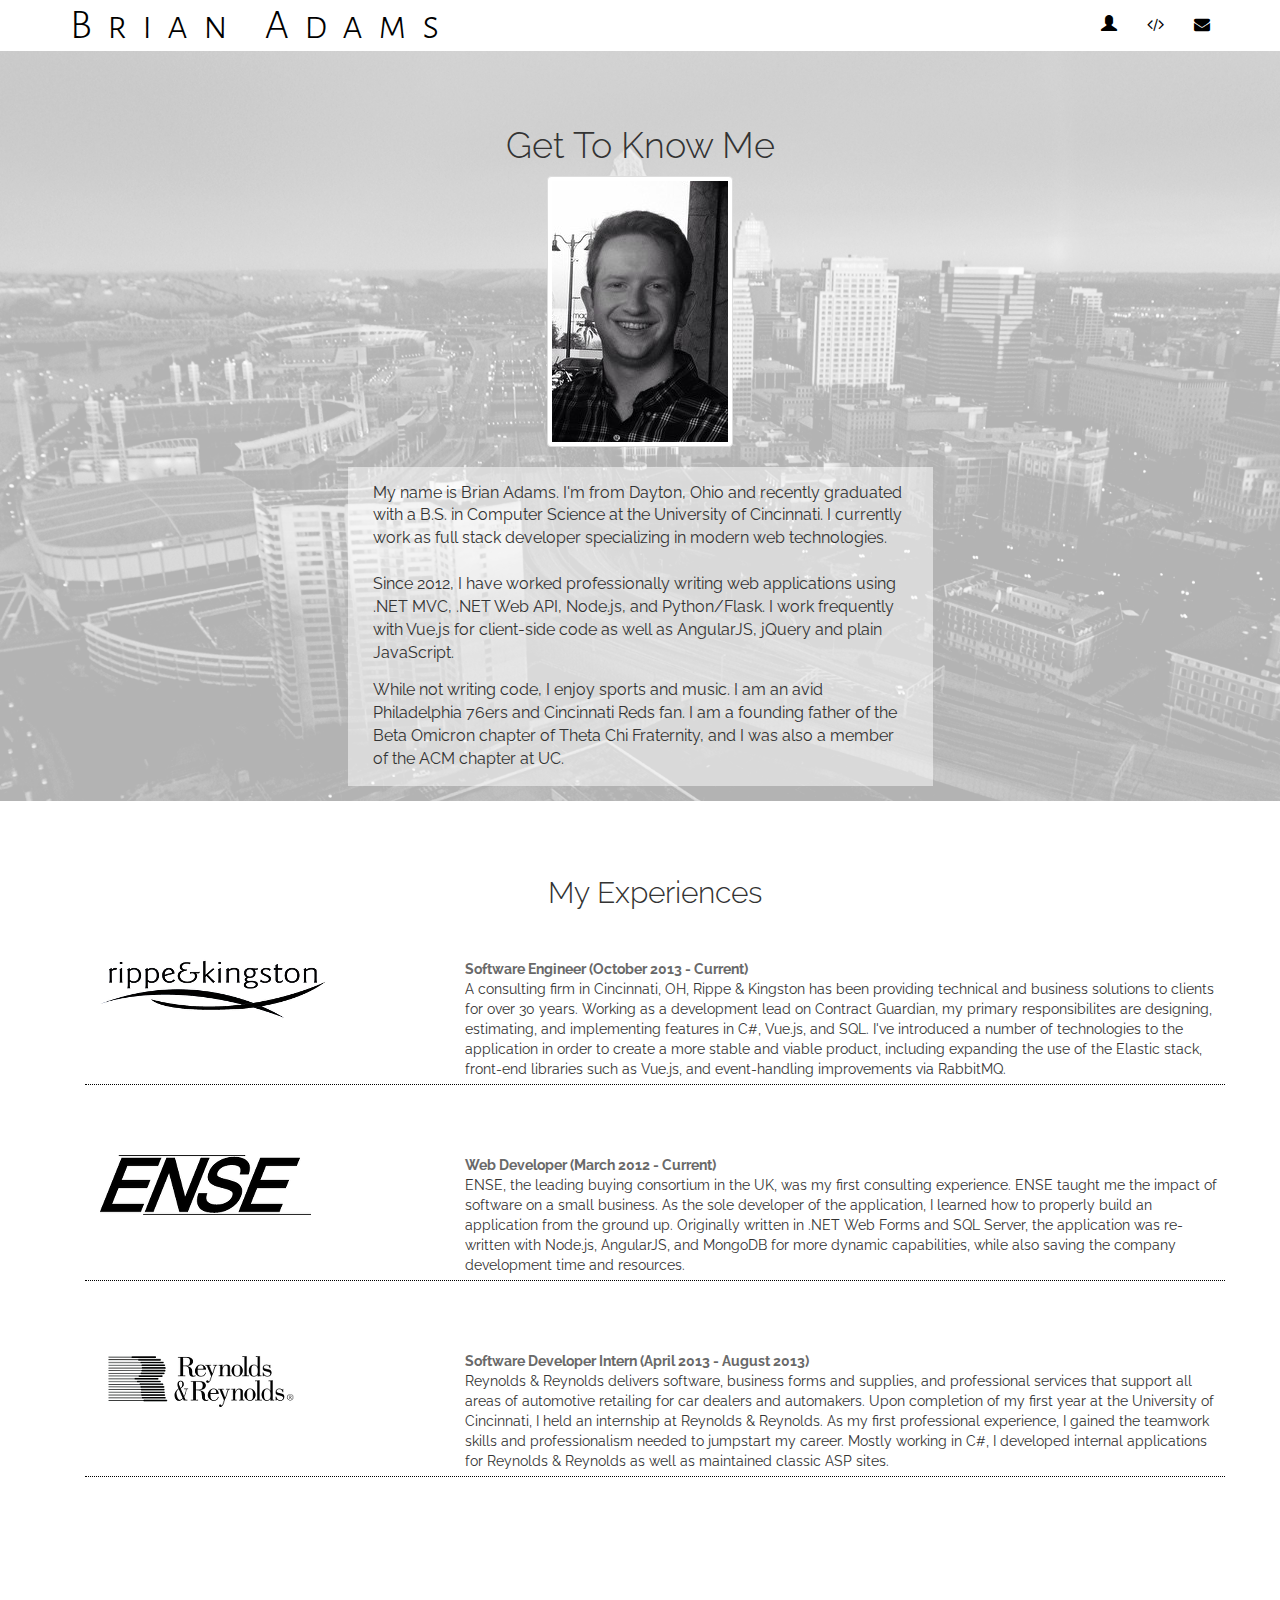
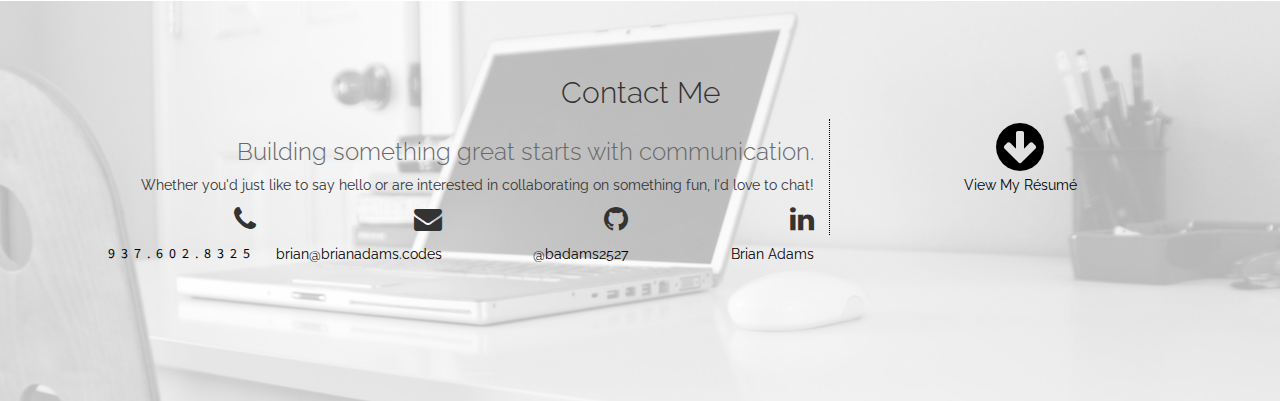
<file: index.html>
<!DOCTYPE html>
<html lang="en">
  <head>
    <meta charset="utf-8">
      <meta name="viewport" content="width=device-width, initial-scale=1, maximum-scale=1, user-scalable=0">
      <meta name="description" content="Brian Adams Personal Portfolio">
    <meta name="author" content="Brian Adams">
    <link rel="shortcut icon" href="assets/ico/favicon.png">

    <title>Brian Adams</title>

    <!-- Bootstrap core CSS -->
    <link rel="stylesheet" href="https://maxcdn.bootstrapcdn.com/bootstrap/3.3.4/css/bootstrap.min.css">

    <!-- Font Awesome -->
    <link rel="stylesheet" href="https://maxcdn.bootstrapcdn.com/font-awesome/4.7.0/css/font-awesome.min.css">

    <!-- Custom styles for this template -->
    <link href="assets/css/main.css" rel="stylesheet">
    
    <!--<link href='http://fonts.googleapis.com/css?family=Lato:300,400,700,300italic,400italic' rel='stylesheet' type='text/css'>-->
    <link href='http://fonts.googleapis.com/css?family=Raleway:500,700,400,200' rel='stylesheet' type='text/css'>
    <link href='http://fonts.googleapis.com/css?family=Alegreya+Sans+SC:300,400,500,700' rel='stylesheet' type='text/css'>
    <link href='http://fonts.googleapis.com/css?family=Source+Sans+Pro:400' rel='stylesheet' type='text/css'>
    
    <script src="assets/js/jquery.min.js"></script>
    <script src="assets/js/smoothscroll.js"></script>
    
    <!-- Bootstrap -->
    <script src="https://maxcdn.bootstrapcdn.com/bootstrap/3.3.4/js/bootstrap.min.js"></script>
  </head>

  <body>
    <div class="container-fluid">
        <nav class="navbar navbar-default navbar-fixed-top sticky ">
            <div class="container">
                <div class="navbar-header">
                    <button type="button" class="navbar-toggle collapsed" data-toggle="collapse" data-target="#navbar-main">
                        <span class="sr-only">Toggle navigation</span>
                        <span class="icon-bar"></span>
                        <span class="icon-bar"></span>
                        <span class="icon-bar"></span>
                    </button>
                    <a class="navbar-brand main-brand spaced-letters" href="#">Brian Adams</a>
                </div>
                <div class="collapse navbar-collapse" id="navbar-main">
                    <ul class="nav navbar-nav navbar-right navbar-links">
                        <li>
                            <a href="#about">
                                <span class="glyphicon glyphicon-user"></span>
                                <span class="black-text visible-xs-inline">About Me</span>
                            </a>
                        </li>
                        <li>
                            <a href="#experience">
                                <i class="fa fa-code"></i>
                                <span class="black-text visible-xs-inline">Experiences</span>
                            </a>
                        </li>
                        <li>
                            <a href="#contact" aria-label="Message Me">
                                <i class="fa fa-envelope"></i>
                                <span class="black-text visible-xs-inline">Contact</span>
                            </a>
                        </li>
                    </ul>
                </div>
            </div>
        </nav>
        <div class="view-container"></div>
        <div class="row about" id="about">
            <div class="container">
                <h1 class="text-center">Get To Know Me</h1>
                <div class="row">
                    <img src="assets/img/me.png" alt="Me!" class="img-thumbnail center-block">
                </div>
                <div class="row">
                    <div class="col-md-12">
                        <div class="row">
                            <div class="col-md-3"></div>
                            <div class="col-md-6 white-box box-top">
                                <p class="about-paragraph">
                                    My name is Brian Adams. I'm from Dayton, Ohio and recently graduated with a B.S. in Computer Science at the University of Cincinnati. I currently work as full stack developer specializing in modern
                                    web technologies. 
                                    <br/>
                                    <br/>
                                    Since 2012, I have worked professionally writing web applications using .NET MVC, .NET Web API, Node.js, and Python/Flask. I work frequently with Vue.js for client-side code as well as AngularJS, jQuery and plain JavaScript.
                                </p>
                            </div>
                        </div>
                        <div class="row">
                            <div class="col-md-3"></div>
                            <div class="col-md-6 white-box box-bottom">
                                <p class="about-paragraph">
                                    While not writing code, I enjoy sports and music. I am an avid Philadelphia 76ers and
                                    Cincinnati Reds fan. I am a founding father of the Beta
                                    Omicron chapter of Theta Chi Fraternity, and I was also a member of the ACM chapter at UC.
                                </p>
                            </div>
                        </div>
                    </div>
                </div>
            </div>
        </div>
        <div class="row experience" id="experience">
            <div class="container">
                <div class="container">
                    <div class="col-md-12">
                        <div class="row">
                            <h2 class="text-center">My Experiences</h2>
                        </div>
                        <div class="row spacer"></div>
                        <div class="row work-exp">
                            <div class="col-md-4">
                                <img src="assets/img/r-and-k.png" alt="Rippe & Kingston" class="mobile-centered">
                            </div>
                            <div class="col-md-8">
                                <div class="row">
                                    <strong class="work-dates">Software Engineer (October 2013 - Current)</strong>
                                </div>
                                <div class="row">
                                    A consulting firm in Cincinnati, OH, Rippe &amp; Kingston has been providing technical
                                    and business solutions to clients for over 30 years. Working as a development lead 
                                    on Contract Guardian, my primary responsibilites are designing, estimating, and 
                                    implementing features in C#, Vue.js, and SQL.
                                    I've introduced a number of technologies to the application in order to create a more stable 
                                    and viable product, including expanding the use of the Elastic stack, front-end libraries 
                                    such as Vue.js, and event-handling improvements via RabbitMQ. 
                                </div>
                            </div>
                        </div>
                        <div class="row work-exp">
                            <div class="col-md-4">
                                <img src="assets/img/ense-we.png" alt="ENSE" class="mobile-centered"/>
                            </div>
                            <div class="col-md-8">
                                <div class="row">
                                    <strong class="work-dates">Web Developer (March 2012 - Current)</strong>
                                </div>
                                <div class="row">
                                    ENSE, the leading buying consortium in the UK, was my first consulting experience.
                                    ENSE taught me the impact of software on a small business. As the sole developer of
                                    the application, I learned how to properly build an application from the ground up.
                                    Originally written in .NET Web Forms and SQL Server, the application was 
                                    re-written with Node.js, AngularJS, and MongoDB for more dynamic capabilities, while also
                                    saving the company development time and resources.
                                </div>
                            </div>
                        </div>
                        <div class="row work-exp">
                            <div class="col-md-4">
                                <img src="assets/img/rr.png" alt="Reynolds & Reynolds" class="mobile-centered"/>
                            </div>
                            <div class="col-md-8">
                                <div class="row">
                                    <strong class="work-dates">Software Developer Intern (April 2013 - August 2013)</strong>
                                </div>
                                <div class="row">
                                    Reynolds &amp; Reynolds delivers software, business forms and supplies, and professional
                                    services that support all areas of automotive retailing for car dealers and
                                    automakers. Upon completion of my first year at the University of Cincinnati, I
                                    held an internship at Reynolds &amp; Reynolds. As my first professional experience, I
                                    gained the teamwork skills and professionalism needed to jumpstart my career. Mostly
                                    working in C#, I developed internal applications for Reynolds &amp; Reynolds as well
                                    as maintained classic ASP sites.
                                </div>
                            </div>
                        </div>
                    </div>
                </div>
            </div>
        </div>
        <div class="row contact" id="contact">
            <div class="container">
                <div class="col-md-12">
                    <div class="row">
                        <h2 class="text-center">Contact Me</h2>
                    </div>
                    <div class="row">
                        <div class="col-md-8 contact-border">
                            <div class="row">
                                <h3 class="work-dates contact-content">Building something great starts with communication.</h3>
                            </div>
                            <div class="row">
                                <p class="contact-content">
                                    Whether you'd just like to say hello or are interested in collaborating on something
                                    fun, I'd love to chat!
                                </p>
                            </div>
                            <div class="row contact-content">
                                <div class="col-md-3">
                                    <div class="contact-info hidden-xs hidden-sm">
                                        <div class="row"><i class="fa fa-phone fa-2x contact-icon"></i></div>
                                        <div class="row">
                                            <span class="gray-text contact-info-detail phone-num">937.602.8325</span>
                                        </div>
                                    </div>
                                    <div class="contact-info visible-xs-inline-block visible-sm-inline-block">
                                        <div class="row">
                                            <span class="gray-text contact-info-detail phone-num">937.602.8325</span>&nbsp;&nbsp;
                                            <i class="fa fa-phone fa-2x contact-icon black-text"></i>
                                        </div>
                                    </div>
                                </div>
                                <div class="col-md-3">
                                    <div class="contact-info hidden-xs hidden-sm">
                                        <div class="row"><i class="fa fa-envelope fa-2x"></i></div>
                                        <div class="row">
                                            <a class="gray-text contact-link" href="mailto:brian@brianadams.codes">
                                                <span class="contact-info-detail">brian@brianadams.codes</span>
                                            </a>
                                        </div>
                                    </div>
                                    <div class="contact-info visible-xs-inline-block visible-sm-inline-block">
                                        <div class="row">
                                            <a class="gray-text contact-link" href="mailto:brian@brianadams.codes">
                                                <span class="contact-info-detail">brian@brianadams.codes</span>&nbsp;&nbsp;
                                                <i class="fa fa-envelope fa-2x black-text"></i>
                                            </a>
                                        </div>
                                    </div>
                                </div>
                                <div class="col-md-3">
                                    <div class="contact-info hidden-xs hidden-sm">
                                        <div class="row"><i class="fa fa-github fa-2x"></i></div>
                                        <div class="row">
                                            <a class="gray-text contact-link" href="http://github.com/badams2527">
                                                <span class="contact-info-detail">@badams2527</span>
                                            </a>
                                        </div>
                                    </div>
                                    <div class="contact-info visible-xs-inline-block visible-sm-inline-block">
                                        <div class="row">
                                            <a class="gray-text contact-link" href="http://github.com/badams2527">
                                                <span class="contact-info-detail">@badams2527</span>&nbsp;&nbsp;
                                                <i class="fa fa-github fa-2x black-text"></i>
                                            </a>
                                        </div>
                                    </div>
                                </div>
                                <div class="col-md-3">
                                    <div class="contact-info hidden-xs hidden-sm">
                                        <div class="row"><i class="fa fa-linkedin fa-2x"></i></div>
                                        <div class="row">
                                            <a class="gray-text contact-link" href="https://www.linkedin.com/in/badams2527">
                                                <span class="contact-info-detail">Brian Adams</span>
                                            </a>
                                        </div>
                                    </div>
                                    <div class="contact-info visible-xs-inline-block visible-sm-inline-block">
                                        <div class="row">
                                            <a class="gray-text contact-link" href="https://www.linkedin.com/in/badams2527">
                                                <span class="contact-info-detail">Brian Adams</span>&nbsp;&nbsp;
                                                <i class="fa fa-linkedin fa-2x black-text"></i>
                                            </a>
                                        </div>
                                    </div>
                                </div>
                            </div>
                        </div>
                        <div class="col-md-4">
                            <div class="row">
                                <div class="text-center">
                                    <a href="assets/attachments/resume.pdf" target="_blank" class="black-text gray-hover">
                                        <div class="row">
                                            <i class="fa fa-arrow-circle-down fa-4x"></i>
                                        </div>
                                        <div class="row">
                                            View My Résumé
                                        </div>
                                    </a>
                                </div>
                            </div>
                        </div>
                    </div>
                </div>
            </div>
        </div>
    </div>
  </body>
</html>
</file>
<file: assets/css/main.css>
/* Page layout */

body {
    font-family: 'Raleway', sans-serif;
}

h1, h2, h3, h4, h5, h6 {
    font-family: 'Raleway', sans-serif;
    font-weight: 300;
}

.view-container {
    margin-top: 51px;
}

.main-brand {
    color: #000000 !important;
    font-size: 42px;
}

.spaced-letters {
    letter-spacing: 15px;
}

@media (max-width: 767px) {
    .spaced-letters {
        letter-spacing: 1px;
    }

    .navbar-brand {
        padding-right: 0;
    }
}

.about, .examples, .experience {
    min-height: 750px;
    padding-top: 55px;
}

.contact {
    min-height: 400px;
    padding-top: 55px;
}

.gray-text {
    color: #696969;
}


/* navbar */
.navbar {
    background-color: #ffffff;
    border-bottom: none;
}

.navbar-default {
    font-family: 'Alegreya Sans SC', sans-serif;
    font-weight: 300;
}

.navbar-default .navbar-nav > li > a {
    color: #000000 !important;
    font-size: 16px;
}

.navbar-default .navbar-nav > li > a:hover {
    color: #777777 !important;
}


/* About Me */
.about-paragraph {
    margin: 0 auto;
    font-size: 16px;
    padding-left: 10px;
    padding-right: 10px;
}

.about {
    background: url("../img/cincy.png") no-repeat scroll 50% 50%;
    background-size: cover;
}

.white-box {
    background: rgba(255, 255, 255, 0.5);
    padding-top: 15px;
}

.box-top {
    margin-top: 20px;
    padding-top: 15px;
}

.box-bottom {
    margin-top: 0;
    padding-bottom: 15px;
}

@media (max-width: 768px) {
    .box-bottom {
        margin-top: -1px;
    }
}


/* Examples of my work */
.work-title {
    text-align: center;
}

.mobile-link {
    color:#333333;
    font-weight: bold;
    text-decoration: underline;
}

.work-description {
    position: absolute;
    top: 6em;
    text-align: center;
    color: #333;
    padding-right: 15px;
    padding-left: 15px;
}

@media (max-width: 768px) {
    .work-description {
        width: 245px;
    }
}

.work-description > a {
    color: #333333;
    text-decoration: none;
}

#sel-description {
    margin-top: .1em;
    margin-left: 5px;
    width: 240px;
}

@media (max-width: 767px) {
    .mobile-centered {
        display: block;
        margin-left: auto;
        margin-right: auto;
    }
}


/* My Experiences */
.work-exp {
    margin-bottom: 70px;
    padding-bottom: 5px;
    border-bottom: dotted #000000 thin;
}

.spacer {
    height: 40px;
}

.work-dates {
    color: #696969;
}


/* Contact Me */

.contact {
    margin-top: 50px;
    background: url("../img/work.png") no-repeat scroll 50% 50%;
    background-size: cover;
}

.contact-content {
    text-align: right;
    padding-right: 15px;
}

.contact-border {
    border-right: dotted #000000 thin;
}

@media (max-width: 768px) {
    .contact-border {
        border-right: none;
        border-bottom: dotted #000000 thin;
    }
}

.contact-link:hover {
    color: #696969;
}

.contact-info {
    height: 30px;
    line-height: 30px;
}

.contact-info-detail {
    color: #000;
    vertical-align: top;
}

.phone-num {
    font-family: 'Source Sans Pro', sans-serif;
    font-weight: 400;
    letter-spacing: 6px;
    vertical-align: text-bottom;
}

.contact-icon {
    text-align: left;
}

.black-text {
    color: #000000;
}

.gray-hover:hover {
    color: #696969;
    text-decoration: none;
}
</file>
